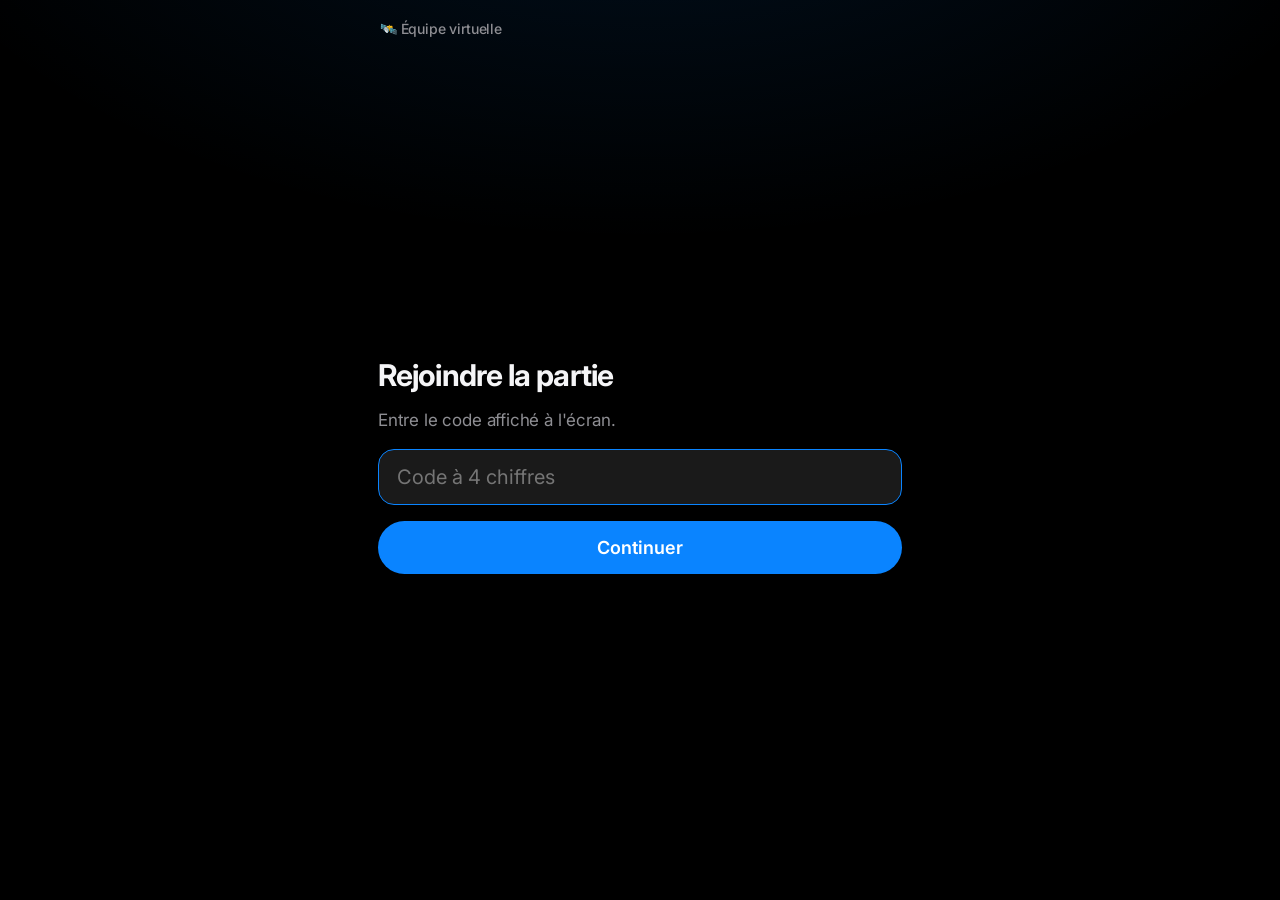
<file: jouer.html>
<!DOCTYPE html>
<html lang="fr">
<head>
  <meta charset="UTF-8" />
  <meta name="viewport" content="width=device-width, initial-scale=1, viewport-fit=cover" />
  <meta name="theme-color" content="#0e1430" />
  <title>Jouer · Chef d'équipe virtuelle</title>
  <link rel="icon" href="data:image/svg+xml,<svg xmlns='http://www.w3.org/2000/svg' viewBox='0 0 100 100'><text y='.9em' font-size='90'>🛰️</text></svg>" />
  <link rel="stylesheet" href="css/style.css?v=14" />
</head>
<body class="joueur">
  <div class="app">
    <div class="j-entete"><span>🛰️ Équipe virtuelle</span><span id="info-joueur"></span></div>
    <div class="j-ecran" id="ecran"><p class="j-note">Chargement…</p></div>
  </div>
  <script type="module" src="js/joueur.js?v=14"></script>
</body>
</html>
</file>
<file: css/style.css>
@import url("https://fonts.googleapis.com/css2?family=Inter:wght@400;500;600;700;800&display=swap");

/* =========================================================
   Design sobre, inspiré d'Apple : fond noir, cartes en verre,
   typographie système, une seule couleur d'accent.
   ========================================================= */
:root {
  --fond: #000;
  --carte: rgba(28, 28, 30, 0.82);
  --carte2: rgba(44, 44, 46, 0.9);
  --ligne: rgba(255, 255, 255, 0.08);
  --texte: #f5f5f7;
  --doux: #8e8e93;
  --doux2: #c7c7cc;
  --accent: #0a84ff;
  --a: #ff9f0a;
  --b: #64d2ff;
  --c: #bf5af2;
  --d: #0a84ff;
  --bon: #30d158;
  --moyen: #ffd60a;
  --mal: #ff453a;
  --rayon: 22px;
  --police: -apple-system, BlinkMacSystemFont, "SF Pro Display", "SF Pro Text", "Inter", system-ui, sans-serif;
  --ease: cubic-bezier(0.22, 1, 0.36, 1);
  --titre: var(--police);
  --corps: var(--police);
}

* { box-sizing: border-box; margin: 0; padding: 0; }
html, body { height: 100%; }
body {
  font-family: var(--police);
  color: var(--texte);
  background:
    radial-gradient(1100px 600px at 50% -20%, rgba(10, 132, 255, 0.13), transparent 70%),
    var(--fond);
  -webkit-font-smoothing: antialiased;
  letter-spacing: -0.011em;
}
button { font: inherit; color: inherit; cursor: pointer; border: 0; background: none; }
.cache { display: none !important; }

.btn {
  background: var(--accent);
  color: #fff;
  font-weight: 600;
  padding: 0.75em 1.5em;
  border-radius: 999px;
  font-size: 1rem;
  transition: transform 0.25s var(--ease), background 0.2s, opacity 0.2s;
}
.btn:hover { background: #409cff; }
.btn:active { transform: scale(0.96); }
.btn.secondaire { background: rgba(255, 255, 255, 0.1); }
.btn.secondaire:hover { background: rgba(255, 255, 255, 0.16); }
.btn:disabled { opacity: 0.4; cursor: default; }

/* ---------- Animations ---------- */
@keyframes entree { from { opacity: 0; transform: translateY(18px); filter: blur(6px); } to { opacity: 1; transform: none; filter: none; } }
@keyframes fondu { from { opacity: 0; } to { opacity: 1; } }
@keyframes pop { 0% { opacity: 0; transform: scale(0.6); } 70% { transform: scale(1.06); } 100% { opacity: 1; transform: none; } }
@keyframes glisse { from { opacity: 0; transform: translateX(24px); } to { opacity: 1; transform: none; } }
@keyframes flotte { 0%, 100% { transform: translateY(0); } 50% { transform: translateY(-8px); } }
@keyframes pulse { 0%, 100% { transform: scale(1); } 50% { transform: scale(1.06); } }
@keyframes respire { 0%, 100% { opacity: 0.55; } 50% { opacity: 1; } }
@keyframes coche { to { stroke-dashoffset: 0; } }
@keyframes monte { 0% { opacity: 0; transform: translateY(6px) scale(0.9); } 15% { opacity: 1; transform: none; } 80% { opacity: 1; } 100% { opacity: 0; transform: translateY(-6px); } }

/* =================== ÉCRAN HÔTE (projection) =================== */
.hote { font-size: clamp(14px, 1.15vw, 26px); overflow: hidden; }
.hote .app { height: 100vh; display: grid; grid-template-rows: auto 1fr auto; }

.barre {
  display: grid;
  grid-template-columns: auto 1fr auto;
  align-items: center;
  gap: 2.4em;
  padding: 0.9em 2.2em;
  border-bottom: 1px solid var(--ligne);
  background: rgba(0, 0, 0, 0.55);
  -webkit-backdrop-filter: saturate(180%) blur(20px);
  backdrop-filter: saturate(180%) blur(20px);
  position: relative;
  z-index: 10;
}
.marque { font-weight: 600; font-size: 0.9em; color: var(--doux); white-space: nowrap; }
.marque b { color: var(--texte); font-weight: 600; }
.jauges { display: grid; grid-template-columns: repeat(4, 1fr); gap: 1.8em; }
.jauge { display: grid; grid-template-columns: auto 1fr auto; align-items: center; gap: 0.35em 0.6em; position: relative; }
.jauge .ico { font-size: 1.25em; grid-row: span 2; filter: saturate(0.9); }
.jauge .nom { font-size: 0.75em; font-weight: 500; color: var(--doux); }
.jauge .val { font-weight: 600; font-size: 0.95em; text-align: right; font-variant-numeric: tabular-nums; }
.jauge .piste { grid-column: 2 / 4; height: 4px; background: rgba(255, 255, 255, 0.1); border-radius: 99px; overflow: hidden; }
.jauge .rempli { height: 100%; border-radius: 99px; background: var(--bon); transition: width 1.4s var(--ease), background 0.8s; }
.jauge.alerte .ico { animation: pulse 0.9s var(--ease) infinite; }
.jauge .delta {
  position: absolute; right: 0; top: calc(100% + 0.45em); z-index: 5;
  font-weight: 700; font-size: 0.8em; padding: 0.15em 0.55em; border-radius: 99px;
  animation: monte 2.6s var(--ease) forwards; pointer-events: none;
}
.delta.plus { background: rgba(48, 209, 88, 0.2); color: var(--bon); }
.delta.moins { background: rgba(255, 69, 58, 0.2); color: #ff6961; }

.salle-info { display: flex; gap: 0.6em; align-items: center; white-space: nowrap; }
.pastille { background: rgba(255, 255, 255, 0.07); padding: 0.4em 0.9em; border-radius: 99px; font-weight: 500; font-size: 0.9em; color: var(--doux2); }
.pastille b { color: var(--texte); font-weight: 600; letter-spacing: 0.04em; }

.scene { padding: 2.2em 3.2em; display: flex; flex-direction: column; min-height: 0; overflow: hidden; animation: entree 0.7s var(--ease); }

.pied { display: flex; justify-content: space-between; align-items: center; padding: 0.9em 2.2em; color: var(--doux); font-size: 0.8em; }
.pied .touches kbd { background: rgba(255, 255, 255, 0.08); border-radius: 6px; padding: 0.1em 0.45em; font-family: var(--police); color: var(--doux2); }

.surtitre { font-weight: 600; color: var(--accent); font-size: 0.95em; margin-bottom: 0.7em; }
.etape { color: var(--doux); font-weight: 500; font-size: 0.95em; }

/* Accueil */
.accueil { display: grid; grid-template-columns: 1.2fr 1fr; gap: 4em; align-items: center; flex: 1; }
.gros-titre { font-weight: 700; font-size: 3.6em; line-height: 1.04; letter-spacing: -0.035em; }
.gros-titre em {
  font-style: normal;
  background: linear-gradient(90deg, #f5f5f7 0%, #8e8e93 100%);
  -webkit-background-clip: text; background-clip: text; color: transparent;
}
.sous { color: var(--doux); font-size: 1.3em; margin-top: 0.9em; line-height: 1.45; max-width: 28em; }
.qr-carte {
  background: #fff; color: #1d1d1f; border-radius: 32px; padding: 1.8em; text-align: center; justify-self: center;
  box-shadow: 0 30px 80px rgba(10, 132, 255, 0.18), 0 0 0 1px rgba(255, 255, 255, 0.1);
  animation: entree 0.9s var(--ease) 0.15s both;
}
.qr-carte .qr { width: min(25vw, 50vh); aspect-ratio: 1; }
.qr-carte .qr svg { width: 100%; height: 100%; display: block; }
.qr-carte .lien { font-size: 0.8em; color: #86868b; margin-top: 0.5em; word-break: break-all; }
.qr-carte .code { font-weight: 700; font-size: 1.9em; margin-top: 0.3em; letter-spacing: 0.12em; }
.joueurs-liste { display: flex; flex-wrap: wrap; gap: 0.5em; margin-top: 1.4em; max-height: 9em; overflow: hidden; }
.joueurs-liste span { background: rgba(255, 255, 255, 0.08); padding: 0.4em 0.95em; border-radius: 99px; font-weight: 500; animation: pop 0.5s var(--ease); }
.actions { display: flex; gap: 1em; margin-top: 1.8em; align-items: center; flex-wrap: wrap; }
.compteur-gros { font-weight: 600; font-size: 1.3em; }
.compteur-gros #nb-acc { color: var(--accent); font-variant-numeric: tabular-nums; }

/* Intro */
.intro { max-width: 64em; margin: auto; width: 100%; }
.texte-intro { font-size: 1.6em; line-height: 1.45; font-weight: 500; letter-spacing: -0.02em; }
.villes { display: grid; grid-template-columns: repeat(3, 1fr); gap: 1em; margin: 2em 0; }
.ville { background: var(--carte); border: 1px solid var(--ligne); border-radius: var(--rayon); padding: 1.2em 1.4em; animation: entree 0.7s var(--ease) both; }
.ville:nth-child(2) { animation-delay: 0.1s; }
.ville:nth-child(3) { animation-delay: 0.2s; }
.ville b { font-size: 1.3em; font-weight: 600; display: block; margin-bottom: 0.2em; }
.ville span { color: var(--doux); }
.regle { color: var(--doux2); font-size: 1.15em; line-height: 1.5; padding-left: 1.1em; border-left: 2px solid var(--accent); animation: fondu 0.8s 0.35s both; }

/* Vote */
.entete-scene { display: flex; justify-content: space-between; align-items: flex-start; gap: 2em; }
.titre-scene { font-weight: 700; font-size: 2.5em; letter-spacing: -0.03em; margin-top: 0.15em; }
.situation { font-size: 1.4em; line-height: 1.45; margin-top: 0.45em; max-width: 44em; color: var(--doux2); }
.minuteur { position: relative; width: 6em; height: 6em; flex: none; animation: pop 0.6s var(--ease); }
.minuteur svg { width: 100%; height: 100%; transform: rotate(-90deg); }
.minuteur circle { fill: none; stroke-width: 6; }
.minuteur .fond-c { stroke: rgba(255, 255, 255, 0.08); }
.minuteur .avance { stroke: var(--accent); stroke-linecap: round; transition: stroke-dashoffset 0.25s linear, stroke 0.4s; }
.minuteur .nb { position: absolute; inset: 0; display: grid; place-items: center; font-weight: 600; font-size: 2em; font-variant-numeric: tabular-nums; }
.minuteur.urgent .avance { stroke: var(--mal); }
.minuteur.urgent { animation: pulse 1s var(--ease) infinite; }

.options { display: grid; grid-template-columns: repeat(2, 1fr); gap: 1em; margin-top: 1.8em; }
.option {
  --col: var(--accent);
  position: relative; text-align: left; border-radius: var(--rayon); padding: 1.25em 1.4em;
  background: var(--carte); border: 1px solid var(--ligne);
  display: grid; grid-template-columns: auto 1fr; align-items: center; gap: 0.6em 1.1em; min-height: 6.2em;
  overflow: hidden;
  transition: transform 0.6s var(--ease), opacity 0.6s var(--ease), border-color 0.4s, box-shadow 0.6s var(--ease), filter 0.6s;
  animation: entree 0.6s var(--ease) both;
}
.options .option:nth-child(2), .mini-options .option:nth-child(2) { animation-delay: 0.07s; }
.options .option:nth-child(3), .mini-options .option:nth-child(3) { animation-delay: 0.14s; }
.options .option:nth-child(4), .mini-options .option:nth-child(4) { animation-delay: 0.21s; }
.option[data-i="0"] { --col: var(--a); }
.option[data-i="1"] { --col: var(--b); }
.option[data-i="2"] { --col: var(--c); }
.option[data-i="3"] { --col: var(--d); }
.option .lettre {
  width: 2em; height: 2em; border-radius: 50%; display: grid; place-items: center;
  font-weight: 700; font-size: 1.2em; color: var(--col);
  background: color-mix(in srgb, var(--col) 16%, transparent);
  box-shadow: inset 0 0 0 1.5px color-mix(in srgb, var(--col) 55%, transparent);
}
.option .txt { font-size: 1.4em; line-height: 1.38; font-weight: 500; position: relative; z-index: 1; }
.option .barre-vote { position: absolute; left: 0; bottom: 0; height: 3px; background: var(--col); width: 0; transition: width 1.2s var(--ease) 0.2s; }
.option .pct { grid-column: 1 / -1; font-weight: 700; font-size: 1.5em; color: var(--col); font-variant-numeric: tabular-nums; }
.option.clic { cursor: pointer; }
.option.clic:hover { transform: translateY(-3px); border-color: color-mix(in srgb, var(--col) 60%, transparent); }
.option.gagnant { border-color: color-mix(in srgb, var(--col) 70%, transparent); transform: scale(1.025); box-shadow: 0 20px 60px color-mix(in srgb, var(--col) 22%, transparent); }
.option.perdant { opacity: 0.35; filter: saturate(0.4); transform: scale(0.98); }
.badge-q { position: absolute; top: 0.9em; right: 0.9em; font-size: 0.75em; font-weight: 600; padding: 0.25em 0.7em; border-radius: 99px; z-index: 1; }
.badge-q.top { background: rgba(48, 209, 88, 0.18); color: var(--bon); }
.badge-q.moyen { background: rgba(255, 214, 10, 0.15); color: var(--moyen); }
.badge-q.mauvais { background: rgba(255, 69, 58, 0.16); color: #ff6961; }

.statut-vote { margin-top: 1.3em; display: flex; justify-content: space-between; align-items: center; color: var(--doux); font-size: 1.05em; }
.statut-vote > span:first-child { animation: respire 2.4s ease-in-out infinite; }
.statut-vote b { color: var(--texte); font-weight: 600; font-variant-numeric: tabular-nums; }

/* Résultat */
.resultat { display: grid; gap: 1.3em; margin-top: 1.4em; }
.mini-options { display: grid; grid-template-columns: repeat(4, 1fr); gap: 0.9em; }
.mini-options .option { padding: 0.95em 1.1em; gap: 0.45em 0.7em; min-height: 0; }
.mini-options .option .txt { font-size: 1.05em; }
.mini-options .option .lettre { font-size: 0.95em; }
.mini-options .option .pct { font-size: 1.35em; }
.consequence {
  --col: var(--accent);
  background: var(--carte); border: 1px solid var(--ligne); border-radius: var(--rayon); padding: 1.5em 1.7em;
  display: grid; grid-template-columns: auto 1fr; gap: 1.3em; align-items: start;
  animation: entree 0.7s var(--ease) 0.45s both;
}
.consequence .lettre {
  width: 2.3em; height: 2.3em; border-radius: 50%; display: grid; place-items: center; font-weight: 700; font-size: 1.3em;
  color: var(--col); background: color-mix(in srgb, var(--col) 16%, transparent); box-shadow: inset 0 0 0 1.5px color-mix(in srgb, var(--col) 55%, transparent);
}
.consequence h3 { font-size: 1em; color: var(--doux); font-weight: 500; }
.consequence p { font-size: 1.45em; line-height: 1.45; margin-top: 0.35em; font-weight: 500; letter-spacing: -0.02em; }
.effets { display: flex; gap: 0.5em; flex-wrap: wrap; margin-top: 1em; }
.effet { padding: 0.35em 0.85em; border-radius: 99px; font-weight: 600; font-size: 0.95em; animation: pop 0.5s var(--ease) both; }
.effet:nth-child(1) { animation-delay: 0.8s; }
.effet:nth-child(2) { animation-delay: 0.9s; }
.effet:nth-child(3) { animation-delay: 1s; }
.effet:nth-child(4) { animation-delay: 1.1s; }
.effet.plus { background: rgba(48, 209, 88, 0.14); color: var(--bon); }
.effet.moins { background: rgba(255, 69, 58, 0.14); color: #ff6961; }
.alerte-crise { background: rgba(255, 69, 58, 0.12); border: 1px solid rgba(255, 69, 58, 0.5); color: #ffb4ae; padding: 0.85em 1.2em; border-radius: 16px; font-weight: 600; font-size: 1.1em; animation: pop 0.6s var(--ease) 1.2s both; }
.egalite { color: var(--moyen); font-weight: 600; }

/* Résultat fusionné */
.duo { display: grid; grid-template-columns: 1.15fr 1fr; gap: 1em; align-items: stretch; }
.duo .livre { padding: 1.5em 1.7em; animation-delay: 0.65s; }
.duo .retenir { font-size: 1.45em; margin-top: 0.6em; color: var(--texte); }
.mini-options .badge-q { opacity: 0; animation: fondu 0.5s 1.3s forwards; }

/* Décryptage */
.decryptage { display: grid; grid-template-columns: 1.3fr 1fr; gap: 1.6em; margin-top: 1.3em; align-items: start; }
.livre { background: var(--carte); border: 1px solid var(--ligne); border-radius: var(--rayon); padding: 2em 2.2em; animation: entree 0.7s var(--ease) both; }
.tag-paradoxe { display: inline-block; color: var(--accent); background: rgba(10, 132, 255, 0.14); font-weight: 600; padding: 0.35em 0.9em; border-radius: 99px; font-size: 0.85em; }
.livre h2 { font-size: 2.1em; font-weight: 700; letter-spacing: -0.03em; line-height: 1.15; margin: 0.55em 0 0.2em; }
.livre .retenir { font-size: 1.55em; line-height: 1.4; color: var(--doux2); font-weight: 500; letter-spacing: -0.02em; animation: fondu 0.8s 0.35s both; }
.cote { display: flex; flex-direction: column; gap: 1.1em; }
.encart { background: var(--carte); border: 1px solid var(--ligne); border-radius: var(--rayon); padding: 1.3em 1.5em; animation: glisse 0.7s var(--ease) both; }
.cote .encart:nth-child(2) { animation-delay: 0.15s; }
.encart h4 { color: var(--doux); font-weight: 500; font-size: 0.85em; margin-bottom: 0.8em; }
.meilleur { display: flex; gap: 0.8em; align-items: center; font-size: 1.05em; line-height: 1.35; }
.meilleur .lettre { width: 1.9em; height: 1.9em; border-radius: 50%; display: grid; place-items: center; font-weight: 700; flex: none; color: #000; }
.meilleur .badge-q { position: static; }
.classement { list-style: none; display: grid; gap: 0.5em; counter-reset: rang; }
.classement li { display: grid; grid-template-columns: 1.6em 1fr auto; gap: 0.5em; align-items: center; font-weight: 500; counter-increment: rang; }
.classement li::before { content: counter(rang); font-weight: 600; color: var(--doux); }
.classement li:nth-child(1)::before { color: var(--moyen); }
.classement li b { font-weight: 600; font-variant-numeric: tabular-nums; }

/* Fin */
.fin { display: grid; grid-template-columns: 1.3fr 1fr; gap: 1.4em 3em; align-content: start; }
.verdict .emoji { font-size: 3.4em; line-height: 1; display: inline-block; animation: pop 0.8s var(--ease) both, flotte 3.5s ease-in-out 0.8s infinite; }
.verdict h1 { font-size: 3.4em; font-weight: 700; margin-top: 0.15em; letter-spacing: -0.04em; animation: entree 0.8s var(--ease) 0.15s both; }
.verdict p { font-size: 1.3em; line-height: 1.45; color: var(--doux2); margin-top: 0.4em; max-width: 30em; animation: fondu 0.8s 0.35s both; }
.stats-fin { display: flex; gap: 1em; margin-top: 1.2em; flex-wrap: wrap; }
.historique { display: flex; gap: 0.45em; margin-top: 1em; flex-wrap: wrap; }
.historique span { width: 2.1em; height: 2.1em; display: grid; place-items: center; border-radius: 50%; font-weight: 700; color: #000; animation: pop 0.5s var(--ease) both; }
.historique span:nth-child(1) { animation-delay: 0.5s; }
.historique span:nth-child(2) { animation-delay: 0.58s; }
.historique span:nth-child(3) { animation-delay: 0.66s; }
.historique span:nth-child(4) { animation-delay: 0.74s; }
.historique span:nth-child(5) { animation-delay: 0.82s; }
.historique span:nth-child(6) { animation-delay: 0.9s; }
.historique span:nth-child(7) { animation-delay: 0.98s; }
.fin .recap { grid-column: 1 / -1; display: grid; grid-template-columns: repeat(5, 1fr); gap: 0.8em; margin-top: 0.4em; }
.recap div { background: var(--carte); border: 1px solid var(--ligne); border-radius: 18px; padding: 1em 1.1em; animation: entree 0.7s var(--ease) both; }
.recap div:nth-child(2) { animation-delay: 0.08s; }
.recap div:nth-child(3) { animation-delay: 0.16s; }
.recap div:nth-child(4) { animation-delay: 0.24s; }
.recap div:nth-child(5) { animation-delay: 0.32s; }
.recap b { font-size: 1em; font-weight: 600; display: block; line-height: 1.25; }
.recap span { font-size: 0.9em; color: var(--doux); display: block; margin-top: 0.4em; line-height: 1.35; }
.recap i { font-style: normal; color: var(--accent); font-weight: 700; font-size: 0.85em; display: block; margin-bottom: 0.3em; }
.podium { display: flex; flex-direction: column; gap: 0.6em; }
.podium .ligne { display: grid; grid-template-columns: 2.2em 1fr auto; align-items: center; gap: 0.8em; background: var(--carte); border: 1px solid var(--ligne); border-radius: 18px; padding: 0.8em 1.2em; font-size: 1.2em; font-weight: 500; animation: glisse 0.7s var(--ease) both; }
.podium .ligne:nth-child(2) { font-size: 1.45em; border-color: rgba(255, 214, 10, 0.35); box-shadow: 0 10px 40px rgba(255, 214, 10, 0.08); }
.podium .rang { font-size: 1.3em; text-align: center; }
.podium .pts { font-weight: 700; font-variant-numeric: tabular-nums; }

/* Écran de configuration */
.config-msg { max-width: 44em; margin: auto; background: var(--carte); border: 1px solid var(--ligne); border-radius: var(--rayon); padding: 2.2em 2.6em; line-height: 1.5; font-size: 1.1em; }
.config-msg h2 { font-weight: 700; letter-spacing: -0.02em; margin-bottom: 0.5em; }
.config-msg code { background: rgba(255, 255, 255, 0.08); padding: 0.1em 0.4em; border-radius: 6px; }

/* =================== PAGE JOUEUR (mobile) =================== */
.joueur { font-size: 16px; min-height: 100%; }
.joueur .app { min-height: 100vh; min-height: 100dvh; display: flex; flex-direction: column; max-width: 560px; margin: 0 auto; padding: 16px 18px max(18px, env(safe-area-inset-bottom)); }
.j-entete { display: flex; justify-content: space-between; align-items: center; padding: 4px 2px 14px; color: var(--doux); font-weight: 500; font-size: 14px; }
.j-entete b { color: var(--texte); font-variant-numeric: tabular-nums; }
.j-ecran { flex: 1; display: flex; flex-direction: column; justify-content: center; gap: 16px; animation: entree 0.55s var(--ease); }
.j-titre { font-weight: 700; font-size: 30px; line-height: 1.12; letter-spacing: -0.03em; }
.j-texte { color: var(--doux); font-size: 17px; line-height: 1.45; }
.champ {
  width: 100%; font: inherit; font-size: 20px; padding: 15px 18px; border-radius: 16px;
  border: 1px solid var(--ligne); background: rgba(255, 255, 255, 0.07); color: var(--texte); outline: none;
  transition: border-color 0.2s, background 0.2s;
  -webkit-user-select: text; user-select: text; -webkit-appearance: none; appearance: none;
}
.champ:focus { border-color: var(--accent); background: rgba(255, 255, 255, 0.1); }
.joueur .btn { font-size: 18px; padding: 16px; width: 100%; }
.j-grand-emoji { font-size: 60px; text-align: center; animation: pop 0.7s var(--ease); }
.j-centre { text-align: center; }
.j-check { width: 76px; height: 76px; margin: 0 auto; display: block; animation: pop 0.6s var(--ease); }
.j-check circle { fill: rgba(48, 209, 88, 0.12); stroke: var(--bon); stroke-width: 2; }
.j-check path { fill: none; stroke: var(--bon); stroke-width: 4; stroke-linecap: round; stroke-linejoin: round; stroke-dasharray: 40; stroke-dashoffset: 40; animation: coche 0.55s var(--ease) 0.35s forwards; }
.j-scene-info { font-size: 13px; color: var(--doux); font-weight: 500; }
.j-question { font-size: 20px; line-height: 1.35; font-weight: 600; letter-spacing: -0.02em; }
.j-choix { display: grid; gap: 10px; }
.j-btn {
  --col: var(--accent);
  display: grid; grid-template-columns: 38px 1fr; gap: 12px; align-items: center; text-align: left;
  background: var(--carte); border: 1px solid var(--ligne); border-radius: 18px; padding: 13px 14px; font-size: 15.5px; line-height: 1.35;
  transition: transform 0.35s var(--ease), border-color 0.25s, background 0.25s, opacity 0.35s;
  animation: entree 0.5s var(--ease) both;
}
.j-btn:nth-child(2) { animation-delay: 0.06s; }
.j-btn:nth-child(3) { animation-delay: 0.12s; }
.j-btn:nth-child(4) { animation-delay: 0.18s; }
.j-btn[data-i="0"] { --col: var(--a); }
.j-btn[data-i="1"] { --col: var(--b); }
.j-btn[data-i="2"] { --col: var(--c); }
.j-btn[data-i="3"] { --col: var(--d); }
.j-btn .lettre {
  width: 38px; height: 38px; border-radius: 50%; display: grid; place-items: center; font-weight: 700; font-size: 17px;
  color: var(--col); background: color-mix(in srgb, var(--col) 16%, transparent); box-shadow: inset 0 0 0 1.5px color-mix(in srgb, var(--col) 55%, transparent);
  transition: background 0.25s, color 0.25s;
}
.j-btn:active { transform: scale(0.97); }
.j-btn.choisi { border-color: color-mix(in srgb, var(--col) 70%, transparent); background: color-mix(in srgb, var(--col) 12%, #1c1c1e); }
.j-btn.choisi .lettre { background: var(--col); color: #000; }
.j-choix.a-vote .j-btn:not(.choisi) { opacity: 0.45; }
.j-barre-temps { height: 4px; background: rgba(255, 255, 255, 0.08); border-radius: 99px; overflow: hidden; }
.j-barre-temps div { height: 100%; background: var(--accent); transition: width 0.25s linear; }
.j-note { text-align: center; color: var(--doux); font-size: 14px; }
.j-points { font-weight: 700; font-size: 52px; text-align: center; letter-spacing: -0.03em; font-variant-numeric: tabular-nums; animation: pop 0.7s var(--ease); }
.j-points.top { color: var(--bon); }
.j-points.moyen { color: var(--moyen); }
.j-points.mauvais { color: var(--doux); }
.j-carte { background: var(--carte); border: 1px solid var(--ligne); border-radius: 18px; padding: 16px; line-height: 1.5; }
.j-score { display: flex; justify-content: space-between; background: rgba(255, 255, 255, 0.06); padding: 13px 16px; border-radius: 16px; font-weight: 500; }
.j-score b { font-weight: 700; font-variant-numeric: tabular-nums; }
.erreur { color: #ff6961; font-weight: 500; text-align: center; }

@media (prefers-reduced-motion: reduce) {
  *, *::before, *::after { animation-duration: 0.01ms !important; animation-iteration-count: 1 !important; transition-duration: 0.01ms !important; }
}
.mini-options .option { padding-top: 2.4em; }
.mini-options .badge-q { top: 0.75em; right: auto; left: 1.1em; }

/* =================== Interactivité : rapidité, séries, suspense, classement =================== */
/* Intro : règles de bonus */
.bonus-regles { display: grid; grid-template-columns: repeat(3, 1fr); gap: 1em; margin-top: 1.6em; }
.bonus-r { display: flex; gap: 0.9em; align-items: center; background: var(--carte); border: 1px solid var(--ligne); border-radius: var(--rayon); padding: 1em 1.2em; animation: entree 0.7s var(--ease) both; }
.bonus-r:nth-child(1) { animation-delay: 0.45s; }
.bonus-r:nth-child(2) { animation-delay: 0.55s; }
.bonus-r:nth-child(3) { animation-delay: 0.65s; }
.bonus-r .ico { font-size: 1.7em; font-weight: 800; color: var(--moyen); min-width: 1.4em; text-align: center; }
.bonus-r b { display: block; font-weight: 600; font-size: 1.1em; }
.bonus-r span { color: var(--doux); font-size: 0.95em; line-height: 1.35; }

/* Question à points doublés */
.badge-double { display: inline-block; vertical-align: middle; font-size: 0.42em; font-weight: 700; letter-spacing: 0.02em; color: #000; background: var(--moyen); padding: 0.3em 0.8em; border-radius: 99px; margin-left: 0.5em; animation: pulse 1.4s var(--ease) infinite; }

/* Résultat avec suspense */
.mini-options .option { min-height: 8.5em; align-content: end; }
.mini-options .option > .lettre, .mini-options .option > .txt, .mini-options .option > .pct { position: relative; z-index: 1; }
.barre-monte { position: absolute; left: 0; right: 0; bottom: 0; height: 0; z-index: 0; background: color-mix(in srgb, var(--col) 30%, transparent); transition: height 0.9s var(--ease); }
.mini-options .badge-q { opacity: 0; animation: none; transition: opacity 0.5s; }
.resultat .zone-bas { display: grid; }
.resultat .zone-bas > * { grid-area: 1 / 1; }
.annonce { place-self: center; font-size: 2.1em; font-weight: 700; letter-spacing: -0.02em; transition: opacity 0.4s; animation: respire 1.2s ease-in-out infinite; }
.resultat .duo { transition: opacity 0.6s var(--ease) 0.2s; }
.resultat.suspense .duo, .resultat.suspense .alerte-crise { opacity: 0; visibility: hidden; }
.resultat.suspense .consequence, .resultat.suspense .livre { animation: none; }
.resultat.revele .annonce { opacity: 0; animation: none; pointer-events: none; }
.resultat.revele .mini-options .badge-q { opacity: 1; }
.resultat.revele .option.bonne { border-color: var(--bon); transform: scale(1.04); box-shadow: 0 0 0 2px var(--bon), 0 20px 60px rgba(48, 209, 88, 0.25); }
.resultat.revele .option:not(.bonne) { opacity: 0.42; filter: saturate(0.45); }
.resultat.revele .option.choix-classe:not(.bonne) { opacity: 0.7; }
.option.monte .pct { animation: pop 0.5s var(--ease); }

/* Classement à mi-parcours */
.cl { max-width: 52em; width: 100%; margin: auto; }
.cl-liste { display: flex; flex-direction: column; gap: 0.6em; margin-top: 1.2em; }
.cl-ligne { display: grid; grid-template-columns: 2.4em 1fr auto 5em; align-items: center; gap: 0.9em; background: var(--carte); border: 1px solid var(--ligne); border-radius: 18px; padding: 0.75em 1.3em; font-size: 1.35em; font-weight: 500; animation: glisse 0.7s var(--ease) both; }
.cl-ligne:first-child { font-size: 1.6em; border-color: rgba(255, 214, 10, 0.4); box-shadow: 0 10px 40px rgba(255, 214, 10, 0.1); }
.cl-ligne .rang { text-align: center; font-weight: 700; color: var(--doux); }
.cl-ligne .feu { color: var(--a); font-weight: 600; font-size: 0.85em; }
.cl-ligne .pts { text-align: right; font-weight: 700; font-variant-numeric: tabular-nums; }
.cl-note { margin-top: 1.4em; font-size: 1.25em; color: var(--doux2); text-align: center; animation: fondu 0.8s 1.8s both; }
.cl-note b { color: var(--moyen); }

/* Téléphone */
.j-double { align-self: center; font-weight: 800; color: #000; background: var(--moyen); padding: 6px 14px; border-radius: 99px; font-size: 15px; animation: pulse 1.4s var(--ease) infinite; }
.j-feu { color: var(--a); font-weight: 700; }
.j-tambour { animation: pop 0.6s var(--ease), flotte 0.6s ease-in-out infinite; }
.j-details { display: flex; flex-direction: column; align-items: center; gap: 4px; color: var(--doux2); font-size: 15px; }
.j-serie { text-align: center; font-weight: 700; font-size: 18px; color: var(--a); background: rgba(255, 159, 10, 0.12); border: 1px solid rgba(255, 159, 10, 0.35); border-radius: 16px; padding: 10px; animation: pop 0.6s var(--ease) 0.4s both; }

/* =================== Crise surprise =================== */
@keyframes secoue { 0%, 100% { transform: translateX(0); } 15% { transform: translateX(-14px) rotate(-1deg); } 30% { transform: translateX(12px) rotate(1deg); } 45% { transform: translateX(-9px); } 60% { transform: translateX(7px); } 75% { transform: translateX(-4px); } }
@keyframes gyrophare { 0%, 100% { box-shadow: inset 0 0 0 0 rgba(255, 45, 45, 0); } 50% { box-shadow: inset 0 0 160px 20px rgba(255, 45, 45, 0.45); } }
body.mode-crise { background: radial-gradient(ellipse at top, #2a0606 0%, #000 65%); }
body.mode-crise .app { animation: gyrophare 1.1s ease-in-out infinite; }
.crise-alerte { margin: auto; text-align: center; max-width: 52em; animation: secoue 0.7s var(--ease) 0.1s both; }
.crise-alerte .sirene { font-size: 5.5em; line-height: 1; animation: pulse 0.6s var(--ease) infinite; }
.crise-titre { font-size: 5.5em; font-weight: 800; letter-spacing: 0.08em; color: var(--mal); margin-top: 0.1em; text-shadow: 0 0 40px rgba(255, 69, 58, 0.6); }
.crise-texte { font-size: 2.2em; font-weight: 700; letter-spacing: -0.02em; line-height: 1.25; margin-top: 0.4em; }
.crise-detail { font-size: 1.5em; color: var(--doux2); margin-top: 0.5em; }
.crise-chrono { display: inline-block; margin-top: 1.6em; font-size: 1.3em; padding: 0.6em 1.3em; border-radius: 99px; background: rgba(255, 69, 58, 0.15); border: 1px solid rgba(255, 69, 58, 0.5); color: #ffb4ae; animation: fondu 0.6s 0.9s both; }
.crise-chrono b { color: #fff; }
.entete-crise .titre-scene { color: #ff6961; }
.entete-crise .titre-scene::before { content: "🚨 "; }
body.mode-crise .minuteur .avance { stroke: var(--mal); }
.j-crise { align-self: center; font-weight: 800; color: #fff; background: var(--mal); padding: 6px 14px; border-radius: 99px; font-size: 15px; animation: pulse 0.9s var(--ease) infinite; }
.j-sirene { animation: pop 0.5s var(--ease), pulse 0.6s var(--ease) 0.5s infinite; }
body.joueur.mode-crise .j-titre { color: #ff6961; }

/* =================== Manche Undercover =================== */
body.mode-uc { background: radial-gradient(ellipse at top, #1b0d2e 0%, #000 65%); }
.uc-mission { margin: auto; text-align: center; max-width: 54em; }
.uc-ico { font-size: 5.5em; line-height: 1; animation: pop 0.8s var(--ease) both, flotte 3s ease-in-out 0.8s infinite; }
.uc-titre { font-size: 4.6em; font-weight: 800; letter-spacing: 0.1em; color: var(--c); margin-top: 0.15em; text-shadow: 0 0 40px rgba(191, 90, 242, 0.55); animation: entree 0.8s var(--ease) 0.2s both; }
.uc-texte { font-size: 2em; font-weight: 600; margin-top: 0.4em; animation: fondu 0.8s 0.5s both; }
.uc-detail { font-size: 1.35em; color: var(--doux2); margin-top: 0.8em; line-height: 1.5; animation: fondu 0.8s 0.8s both; }
.uc-regles { display: flex; gap: 1em; justify-content: center; margin-top: 1.6em; animation: fondu 0.8s 1.1s both; }
.uc-regles span { padding: 0.6em 1.2em; border-radius: 99px; background: rgba(191, 90, 242, 0.14); border: 1px solid rgba(191, 90, 242, 0.45); font-weight: 600; }
.debat { margin-top: 1.2em; padding: 0.9em 1.3em; border-radius: 16px; background: rgba(191, 90, 242, 0.12); border: 1px solid rgba(191, 90, 242, 0.45); font-size: 1.2em; animation: respire 2.2s ease-in-out infinite; }
.debat b { color: var(--c); }
.suspects { display: grid; grid-template-columns: repeat(4, 1fr); gap: 1em; margin-top: 1.6em; }
.suspect { --col: var(--accent); position: relative; background: var(--carte); border: 1px solid var(--ligne); border-radius: var(--rayon); padding: 1.4em 1em; text-align: center; display: flex; flex-direction: column; align-items: center; gap: 0.5em; animation: entree 0.6s var(--ease) both; }
.suspect[data-i="0"] { --col: var(--a); } .suspect[data-i="1"] { --col: var(--b); } .suspect[data-i="2"] { --col: var(--c); } .suspect[data-i="3"] { --col: var(--d); }
.suspect .lettre { width: 2em; height: 2em; border-radius: 50%; display: grid; place-items: center; font-weight: 700; color: var(--col); background: color-mix(in srgb, var(--col) 16%, transparent); box-shadow: inset 0 0 0 1.5px color-mix(in srgb, var(--col) 55%, transparent); }
.suspect .avatar { font-size: 3.2em; line-height: 1.1; }
.suspect .nom { font-size: 1.5em; font-weight: 700; letter-spacing: -0.02em; word-break: break-word; }
.suspect .role { font-weight: 800; letter-spacing: 0.08em; font-size: 0.95em; padding: 0.25em 0.8em; border-radius: 99px; }
.suspect .pct { color: var(--doux); font-size: 0.95em; }
.revele-uc .suspect { animation: retourne 0.8s var(--ease) both; }
@keyframes retourne { from { opacity: 0; transform: perspective(600px) rotateY(90deg); } to { opacity: 1; transform: none; } }
.revele-uc .est-uc { border-color: var(--c); box-shadow: 0 0 0 2px var(--c), 0 20px 60px rgba(191, 90, 242, 0.3); }
.revele-uc .est-uc .role { background: var(--c); color: #000; }
.revele-uc .est-loyal .role { background: rgba(48, 209, 88, 0.15); color: var(--bon); }
.revele-uc .accuse::after { content: "ACCUSÉ"; position: absolute; top: 0.7em; right: 0.7em; font-size: 0.7em; font-weight: 800; color: var(--mal); border: 1.5px solid var(--mal); padding: 0.1em 0.5em; border-radius: 6px; transform: rotate(8deg); }
.uc-bilan { margin-top: 1.3em; }
.uc-bilan .livre { animation-delay: 2.2s; }
.uc-bilan .retenir b { color: var(--c); }
/* Téléphone */
.j-uc-titre { color: var(--c); }
.j-uc-carte { text-align: center; border-color: rgba(191, 90, 242, 0.5); background: rgba(191, 90, 242, 0.1); }
.j-uc-cible { font-size: 20px; color: var(--c); }
.j-uc-rappel { text-align: center; font-weight: 600; font-size: 14px; padding: 8px 12px; border-radius: 14px; background: rgba(191, 90, 242, 0.14); border: 1px solid rgba(191, 90, 242, 0.5); }
.j-uc-rappel b { color: var(--c); }
.j-uc-rappel.loyal { background: rgba(255, 255, 255, 0.06); border-color: var(--ligne); color: var(--doux2); }
/* Votes en direct pendant le débat Undercover */
.option .barre-live { position: absolute; left: 0; top: 0; bottom: 0; width: 0; background: color-mix(in srgb, var(--col) 20%, transparent); transition: width 0.7s var(--ease); z-index: 0; }
.option .live-pct { position: absolute; right: 1em; top: 50%; transform: translateY(-50%); font-weight: 700; font-size: 1.5em; color: var(--col); font-variant-numeric: tabular-nums; z-index: 1; }
.options .option > .lettre { position: relative; z-index: 1; }
.live-tag { float: right; color: var(--mal); font-weight: 700; font-size: 0.85em; animation: respire 1.2s ease-in-out infinite; }
.minuteur .nb { font-size: 1.7em; }
.option:has(.live-pct) { padding-right: 6.6em; }
</file>
